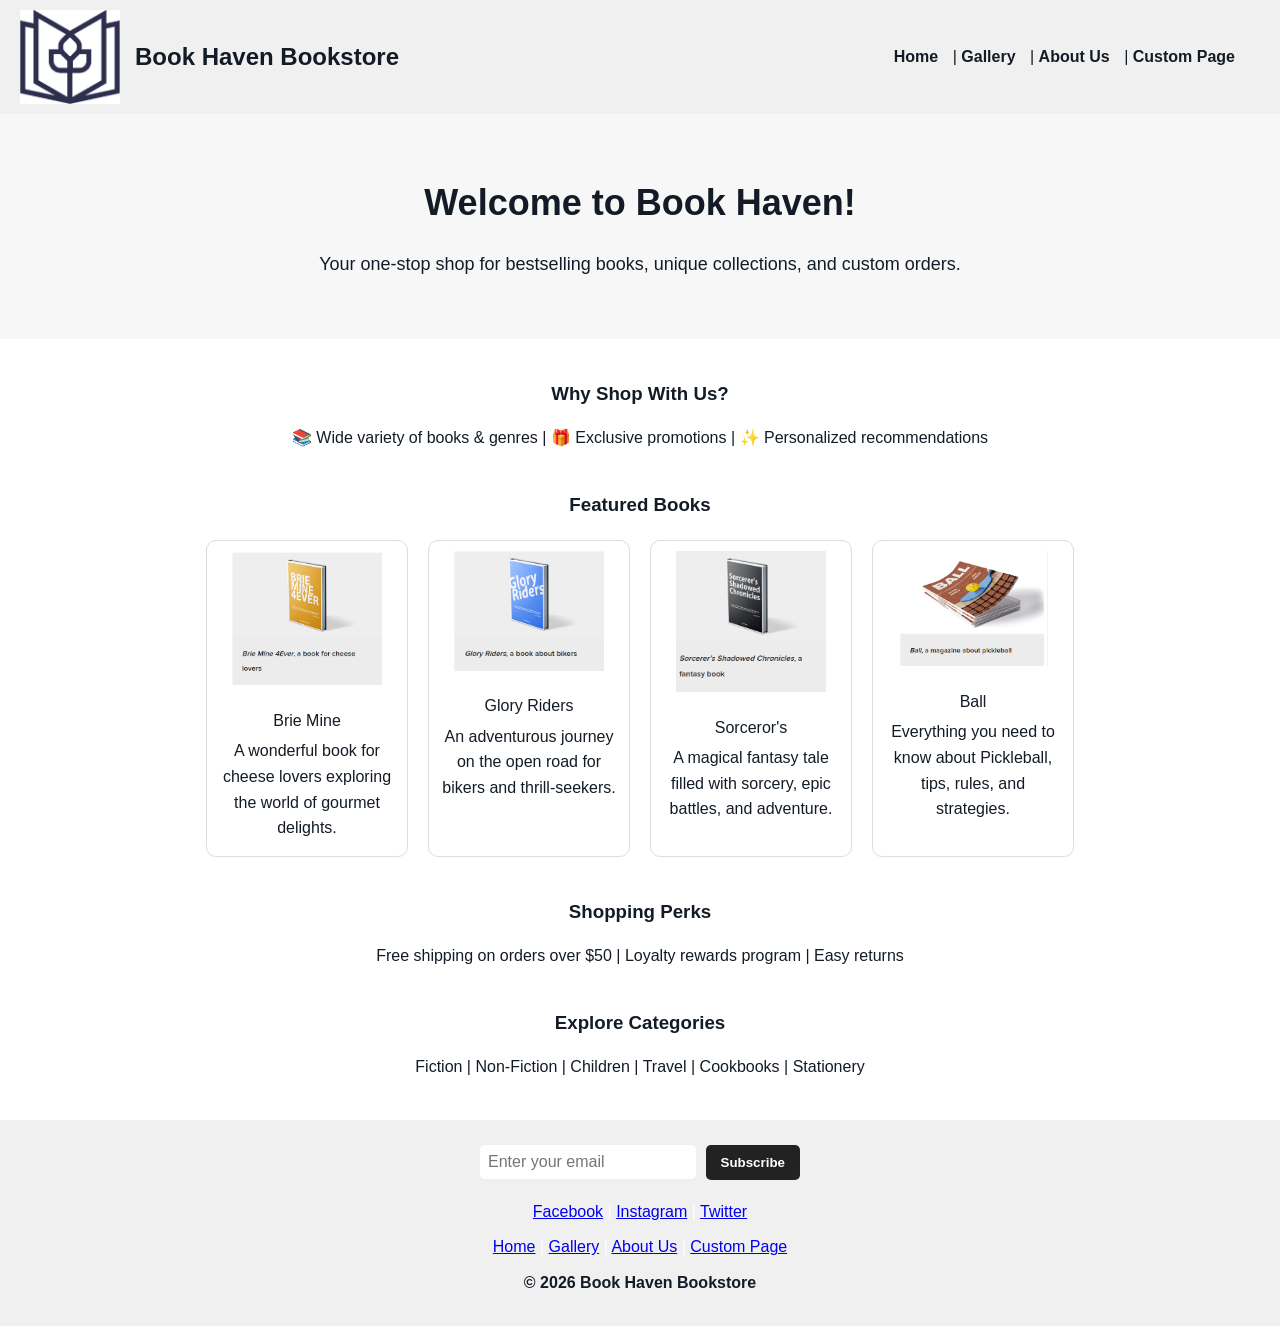
<file: index.html>
<!DOCTYPE html>
<html lang="en">
<head>
<meta charset="UTF-8">
<meta name="viewport" content="width=device-width, initial-scale=1.0">
<title>Book Haven - Home</title>
<link rel="stylesheet" href="styles.css">
<style>
    body {
        font-family: Arial, sans-serif;
        margin: 0;
        padding: 0;
    }

    /* Hero Banner */
    .hero-banner {
        background-color: #f7f7f7;
        text-align: center;
        padding: 40px 20px;
    }
    .hero-banner h2 {
        color: #131C26;
        font-size: 36px;
        margin-bottom: 10px;
    }
    .hero-banner p {
        font-size: 18px;
        margin-bottom: 20px;
    }

    /* Highlight Sections */
    .highlight-section {
        text-align: center;
        margin: 40px 20px;
    }

    /* Product Grid */
    .product-grid {
        display: flex;
        flex-wrap: wrap;
        justify-content: center;
        gap: 20px;
        margin-top: 20px;
    }
    .product-card {
        text-align: center;
        padding: 10px;
        border: 1px solid #ddd;
        border-radius: 10px;
        width: 180px;
    }
    .product-card img {
        width: 150px;
        height: auto;
        margin-bottom: 10px;
    }
    .product-card p {
        margin: 5px 0;
    }

    /* Footer */
    footer input, footer button {
        padding: 5px 10px;
        margin-top: 5px;
    }
</style>
</head>
<body>

<!-- Header -->
<header style="display: flex; justify-content: space-between; align-items: center; padding: 10px 20px; background-color: #f0f0f0;">
    <div style="display: flex; align-items: center;">
        <img src="book-haven-logo.png" alt="Book Haven Logo" width="100" style="margin-right: 15px;">
        <h1 style="font-size: 24px; color: #131C26; margin: 0;">Book Haven Bookstore</h1>
    </div>
    <div>
        <nav style="display: inline-block; margin-right: 15px;">
            <a href="index.html">Home</a> |
            <a href="gallery.html">Gallery</a> |
            <a href="about.html">About Us</a> |
            <a href="custom.html">Custom Page</a>
        </nav>
    </div>
</header>

<!-- Hero Banner -->
<div class="hero-banner">
    <h2>Welcome to Book Haven!</h2>
    <p>Your one-stop shop for bestselling books, unique collections, and custom orders.</p>
</div>

<!-- Highlights -->
<div class="highlight-section">
    <h3>Why Shop With Us?</h3>
    <p>📚 Wide variety of books & genres | 🎁 Exclusive promotions | ✨ Personalized recommendations</p>
</div>

<!-- Featured Products -->
<div class="highlight-section">
    <h3>Featured Books</h3>
    <div class="product-grid">
        <div class="product-card">
            <img src="brie-mine.png" alt="brie mine book" width="150"><br>
        <p>Brie Mine</p>
          <p>A wonderful book for cheese lovers exploring the world of gourmet delights.</p>
        </div>
        <div class="product-card">
            <img src="glory-riders.png" alt="glory riders book" width="150"><br>
        <p>Glory Riders</p>
            <p>An adventurous journey on the open road for bikers and thrill-seekers.</p>
        </div>
        <div class="product-card">
            <img src="sorcerors.png" alt="sorcerors book" width="150"><br>
        <p>Sorceror's</p>
            <p>A magical fantasy tale filled with sorcery, epic battles, and adventure.</p>
        </div>
        <div class="product-card">
            <img src="ball.png" alt="ball book" width="150"><br>
        <p>Ball</p>
            <p>Everything you need to know about Pickleball, tips, rules, and strategies.</p>
        </div>
    </div>
</div>

<!-- Shopping Perks Section -->
<div class="highlight-section">
    <h3>Shopping Perks</h3>
    <p>Free shipping on orders over $50 | Loyalty rewards program | Easy returns</p>
</div>

<!-- Categories -->
<div class="highlight-section">
    <h3>Explore Categories</h3>
    <p>Fiction | Non-Fiction | Children | Travel | Cookbooks | Stationery</p>
</div>

<footer style="text-align:center; padding:20px; background:#f0f0f0;">
    <div style="margin-bottom:10px;">
        <input type="email" id="newsletterEmail" placeholder="Enter your email">
        <button id="subscribeBtn">Subscribe</button>
    </div>
    <div style="margin-bottom:10px;">
        <a href="#" target="_blank">Facebook</a> |
        <a href="#" target="_blank">Instagram</a> |
        <a href="#" target="_blank">Twitter</a>
    </div>
    <div>
        <a href="index.html">Home</a> |
        <a href="gallery.html">Gallery</a> |
        <a href="about.html">About Us</a> |
        <a href="custom.html">Custom Page</a>
    </div>
    <p style="margin-top:10px; color:#131C26; font-weight:bold;">© 2026 Book Haven Bookstore</p>
</footer>

<!-- Subscribe Script -->
<script>
document.addEventListener("DOMContentLoaded", function() {
    const subscribeBtn = document.getElementById("subscribeBtn");
    const newsletterInput = document.getElementById("newsletterEmail");

    if(subscribeBtn && newsletterInput) {
        subscribeBtn.addEventListener("click", function() {
            const email = newsletterInput.value.trim();
            if(email === "") {
                alert("Please enter your email before subscribing.");
                return;
            }
            alert(`Thank you for subscribing, ${email}!`);
            localStorage.setItem("subscribedEmail", email);
            newsletterInput.value = "";
        });
    }
});
</script>

</body>
</html>
</file>
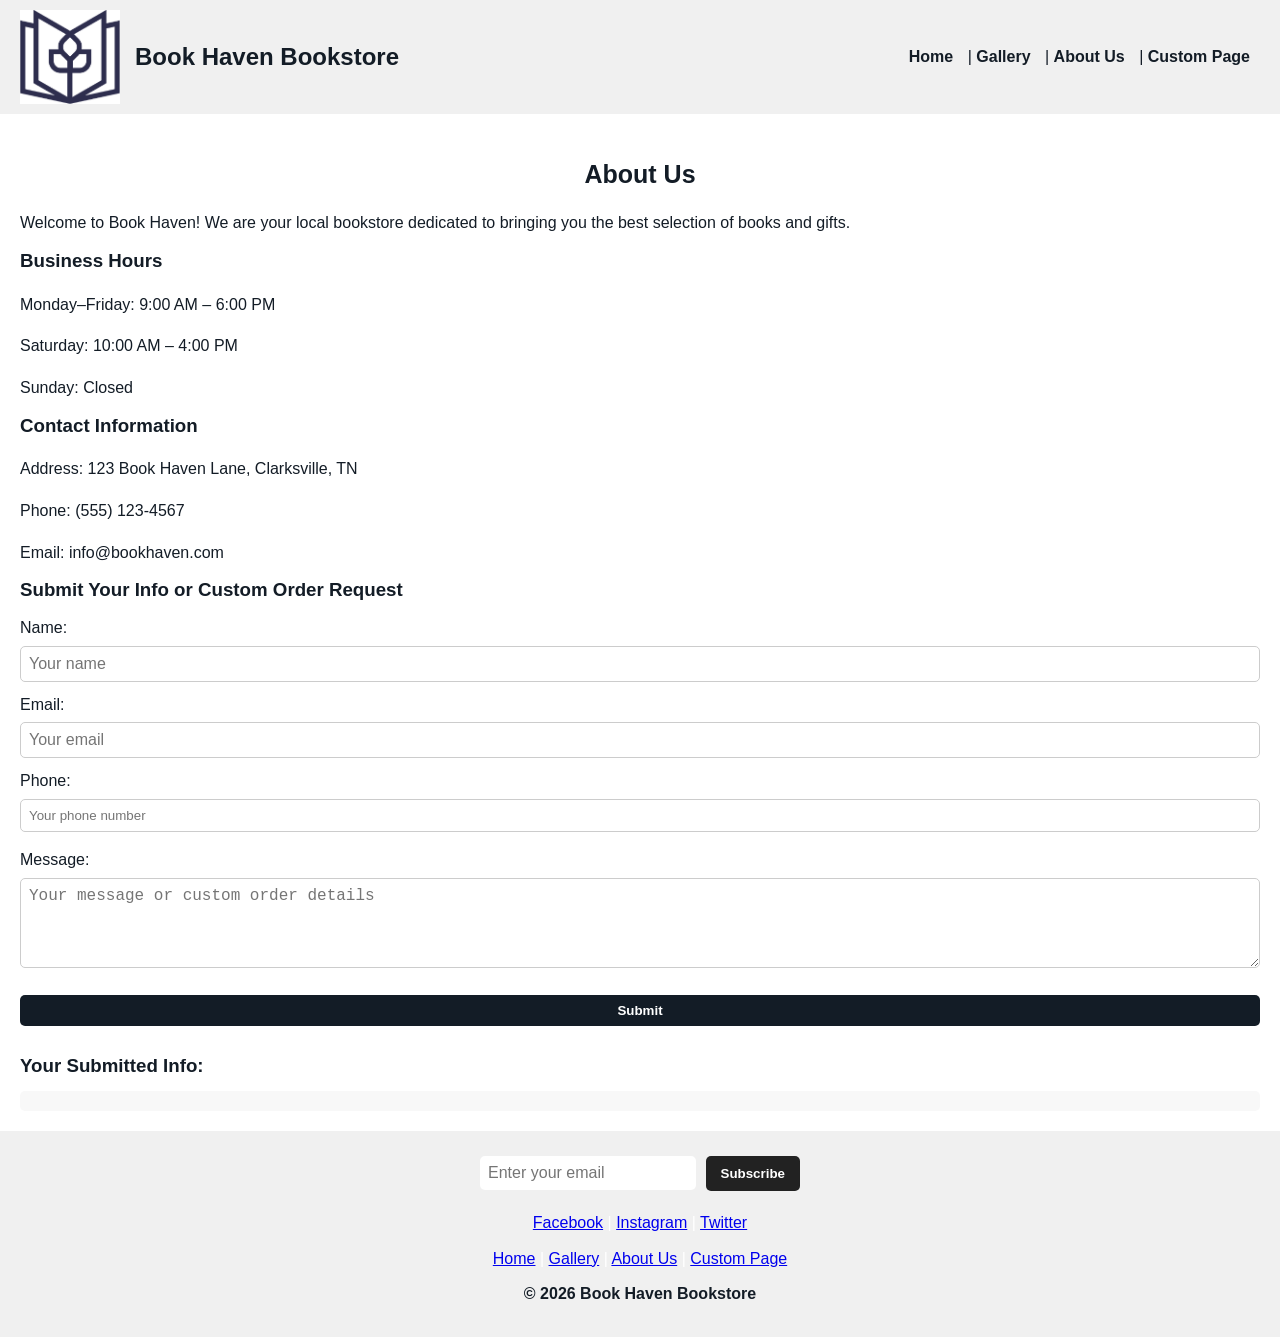
<file: about.html>
<!DOCTYPE html>
<html lang="en">
<head>
<meta charset="UTF-8">
<meta name="viewport" content="width=device-width, initial-scale=1.0">
<title>Book Haven - About Us</title>
<link rel="stylesheet" href="styles.css">
<style>
    main { padding: 20px; }
    form input, form textarea, form button {
        width: 100%; padding: 8px; margin-top: 5px; margin-bottom: 15px;
        border-radius: 5px; border: 1px solid #ccc; box-sizing: border-box;
    }
    form button { background-color: #131C26; color: white; border: none; cursor: pointer; }
    form button:hover { background-color: #444; }
    #submittedInfo { background-color: #f8f8f8; padding: 10px; border-radius: 5px; }
    footer input, footer button { padding: 8px; border-radius: 5px; border: 1px solid #ccc; margin-right: 5px; }
    footer button { background-color: #131C26; color: white; border: none; cursor: pointer; }
    footer button:hover { background-color: #444; }
</style>
</head>
<body>

<header style="display:flex; justify-content:space-between; align-items:center; padding:10px 20px; background:#f0f0f0;">
    <div style="display:flex; align-items:center;">
        <img src="book-haven-logo.png" alt="Book Haven Logo" width="100" style="margin-right:15px;">
        <h1 style="font-size:24px; color:#131C26; margin:0;">Book Haven Bookstore</h1>
    </div>
    <nav>
        <a href="index.html">Home</a> |
        <a href="gallery.html">Gallery</a> |
        <a href="about.html">About Us</a> |
        <a href="custom.html">Custom Page</a>
    </nav>
</header>

<main>
    <h2>About Us</h2>
    <p>Welcome to Book Haven! We are your local bookstore dedicated to bringing you the best selection of books and gifts.</p>

    <h3>Business Hours</h3>
    <p>Monday–Friday: 9:00 AM – 6:00 PM</p>
    <p>Saturday: 10:00 AM – 4:00 PM</p>
    <p>Sunday: Closed</p>

    <h3>Contact Information</h3>
    <p>Address: 123 Book Haven Lane, Clarksville, TN</p>
    <p>Phone: (555) 123-4567</p>
    <p>Email: info@bookhaven.com</p>

    <h3>Submit Your Info or Custom Order Request</h3>
    <form id="customerForm">
        <label for="customerName">Name:</label>
        <input type="text" id="customerName" placeholder="Your name" required>

        <label for="customerEmail">Email:</label>
        <input type="email" id="customerEmail" placeholder="Your email" required>

        <label for="customerPhone">Phone:</label>
        <input type="tel" id="customerPhone" placeholder="Your phone number">

        <label for="customerMessage">Message:</label>
        <textarea id="customerMessage" rows="4" placeholder="Your message or custom order details" required></textarea>

        <button type="submit">Submit</button>
    </form>

    <h3>Your Submitted Info:</h3>
    <div id="submittedInfo"></div>
</main>

<footer style="text-align:center; padding:20px; background:#f0f0f0;">
    <div style="margin-bottom:10px;">
        <input type="email" id="newsletterEmail" placeholder="Enter your email">
        <button id="subscribeBtn">Subscribe</button>
    </div>
    <div style="margin-bottom:10px;">
        <a href="#" target="_blank">Facebook</a> |
        <a href="#" target="_blank">Instagram</a> |
        <a href="#" target="_blank">Twitter</a>
    </div>
    <div>
        <a href="index.html">Home</a> |
        <a href="gallery.html">Gallery</a> |
        <a href="about.html">About Us</a> |
        <a href="custom.html">Custom Page</a>
    </div>
    <p style="margin-top:10px; color:#131C26; font-weight:bold;">© 2026 Book Haven Bookstore</p>
</footer>

<script>
document.addEventListener("DOMContentLoaded", function() {
    // Customer Form
    const form = document.getElementById("customerForm");
    const display = document.getElementById("submittedInfo");

    if(localStorage.getItem("customerData")) {
        const saved = JSON.parse(localStorage.getItem("customerData"));
        display.innerHTML = `
            <p><strong>Name:</strong> ${saved.name}</p>
            <p><strong>Email:</strong> ${saved.email}</p>
            <p><strong>Phone:</strong> ${saved.phone}</p>
            <p><strong>Message:</strong> ${saved.message}</p>
        `;
    }

    form.addEventListener("submit", function(e) {
        e.preventDefault();
        const data = {
            name: document.getElementById("customerName").value.trim(),
            email: document.getElementById("customerEmail").value.trim(),
            phone: document.getElementById("customerPhone").value.trim(),
            message: document.getElementById("customerMessage").value.trim()
        };
        localStorage.setItem("customerData", JSON.stringify(data));
        display.innerHTML = `
            <p><strong>Name:</strong> ${data.name}</p>
            <p><strong>Email:</strong> ${data.email}</p>
            <p><strong>Phone:</strong> ${data.phone}</p>
            <p><strong>Message:</strong> ${data.message}</p>
        `;
        form.reset();
    });

    // Subscribe button
    document.getElementById("subscribeBtn").addEventListener("click", function() {
        const email = document.getElementById("newsletterEmail").value.trim();
        if(email === "") { alert("Please enter your email before subscribing."); return; }
        alert(`Thank you for subscribing, ${email}!`);
        localStorage.setItem("subscribedEmail", email);
        document.getElementById("newsletterEmail").value = "";
    });
});
</script>

</body>
</html>
</file>
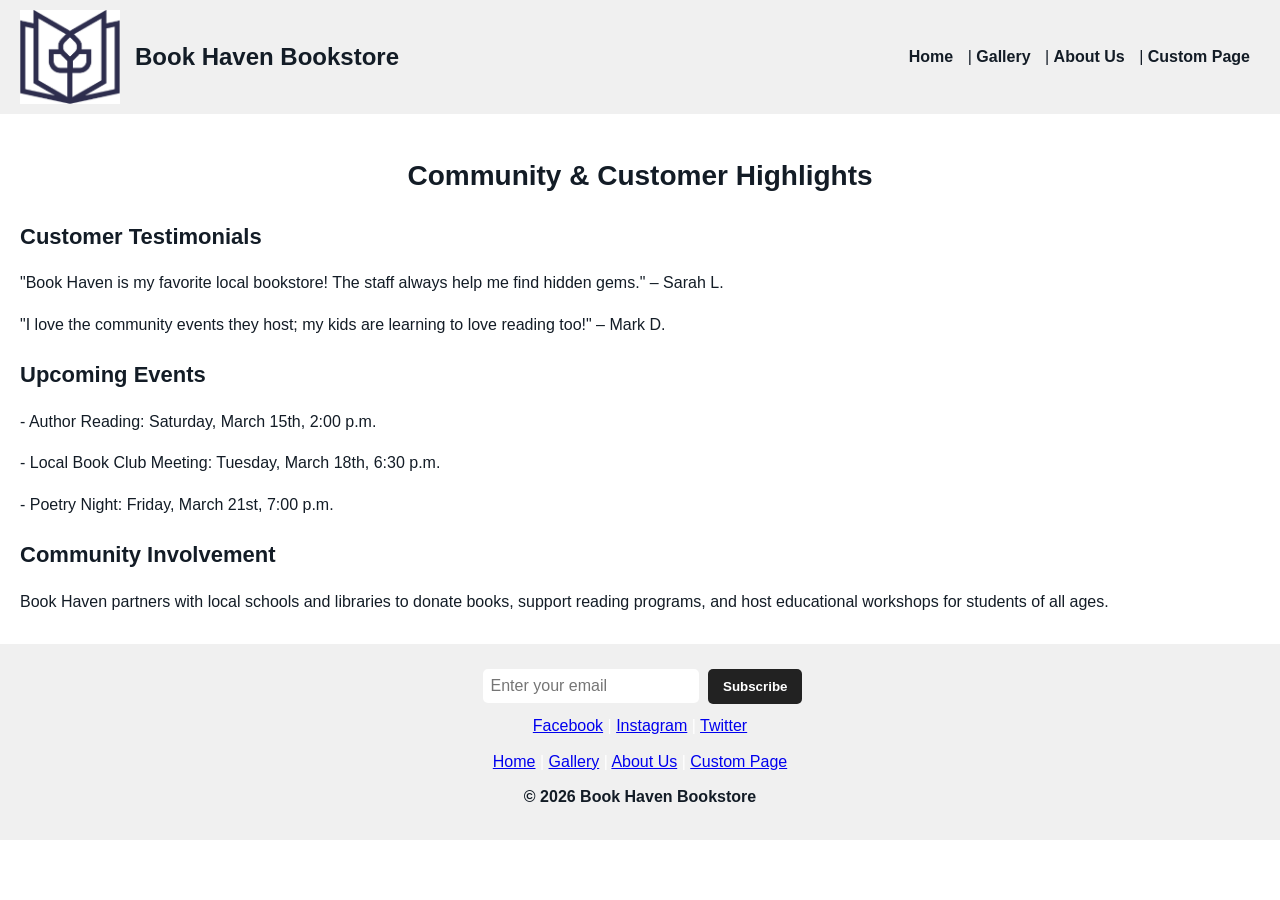
<file: custom.html>
<!DOCTYPE html>
<html lang="en">
<head>
<meta charset="UTF-8">
<meta name="viewport" content="width=device-width, initial-scale=1.0">
<title>Book Haven - Custom Page</title>
<link rel="stylesheet" href="styles.css">
<style>
    main {
        padding: 20px;
    }
    .title {
        font-size: 28px;
        color: #131C26;
        text-align: center;
        margin-bottom: 20px;
    }
    .subtitle {
        font-size: 22px;
        color: #131C26;
        margin-top: 20px;
        margin-bottom: 10px;
    }
    .body-large {
        font-size: 16px;
        margin-bottom: 10px;
    }
    footer {
        text-align: center;
        padding: 20px;
        background-color: #f0f0f0;
    }
    footer input, footer button {
        padding: 8px;
        margin: 5px;
        border-radius: 5px;
        border: 1px solid #ccc;
    }
    footer button {
        background-color: #131C26;
        color: #fff;
        border: none;
        cursor: pointer;
    }
    footer button:hover {
        background-color: #444;
    }
</style>
</head>
<body>

<!-- Header -->
<header style="display: flex; justify-content: space-between; align-items: center; padding: 10px 20px; background-color: #f0f0f0;">
    <div style="display: flex; align-items: center;">
        <img src="book-haven-logo.png" alt="book haven logo" width="100" style="margin-right: 15px;">
        <h1 style="font-size: 24px; color: #131C26; margin: 0;">Book Haven Bookstore</h1>
    </div>
    <nav>
        <a href="index.html">Home</a> |
        <a href="gallery.html">Gallery</a> |
        <a href="about.html">About Us</a> |
        <a href="custom.html">Custom Page</a>
    </nav>
</header>

<!-- Main Content -->
<main>
    <h2 class="title">Community & Customer Highlights</h2>

    <h3 class="subtitle">Customer Testimonials</h3>
    <p class="body-large">"Book Haven is my favorite local bookstore! The staff always help me find hidden gems." – Sarah L.</p>
    <p class="body-large">"I love the community events they host; my kids are learning to love reading too!" – Mark D.</p>

    <h3 class="subtitle">Upcoming Events</h3>
    <p class="body-large">- Author Reading: Saturday, March 15th, 2:00 p.m.</p>
    <p class="body-large">- Local Book Club Meeting: Tuesday, March 18th, 6:30 p.m.</p>
    <p class="body-large">- Poetry Night: Friday, March 21st, 7:00 p.m.</p>

    <h3 class="subtitle">Community Involvement</h3>
    <p class="body-large">Book Haven partners with local schools and libraries to donate books, support reading programs, and host educational workshops for students of all ages.</p>
</main>

<!-- Footer -->
<footer>
    <!-- Subscribe -->
    <div>
        <input type="email" id="newsletterEmail" placeholder="Enter your email">
        <button id="subscribeBtn">Subscribe</button>
    </div>

    <!-- Social Media -->
    <div style="margin-bottom: 10px;">
        <a href="#" target="_blank">Facebook</a> |
        <a href="#" target="_blank">Instagram</a> |
        <a href="#" target="_blank">Twitter</a>
    </div>

    <!-- Navigation -->
    <div>
        <a href="index.html">Home</a> |
        <a href="gallery.html">Gallery</a> |
        <a href="about.html">About Us</a> |
        <a href="custom.html">Custom Page</a>
    </div>

    <p class="caption" style="margin-top: 10px; color:#131C26; font-weight:bold;">© 2026 Book Haven Bookstore</p>
</footer>

<script>
document.addEventListener("DOMContentLoaded", function() {
    const subscribeBtn = document.getElementById("subscribeBtn");
    subscribeBtn.addEventListener("click", function() {
        alert("Thank you for subscribing!");
    });
});
</script>

</body>
</html>
</file>
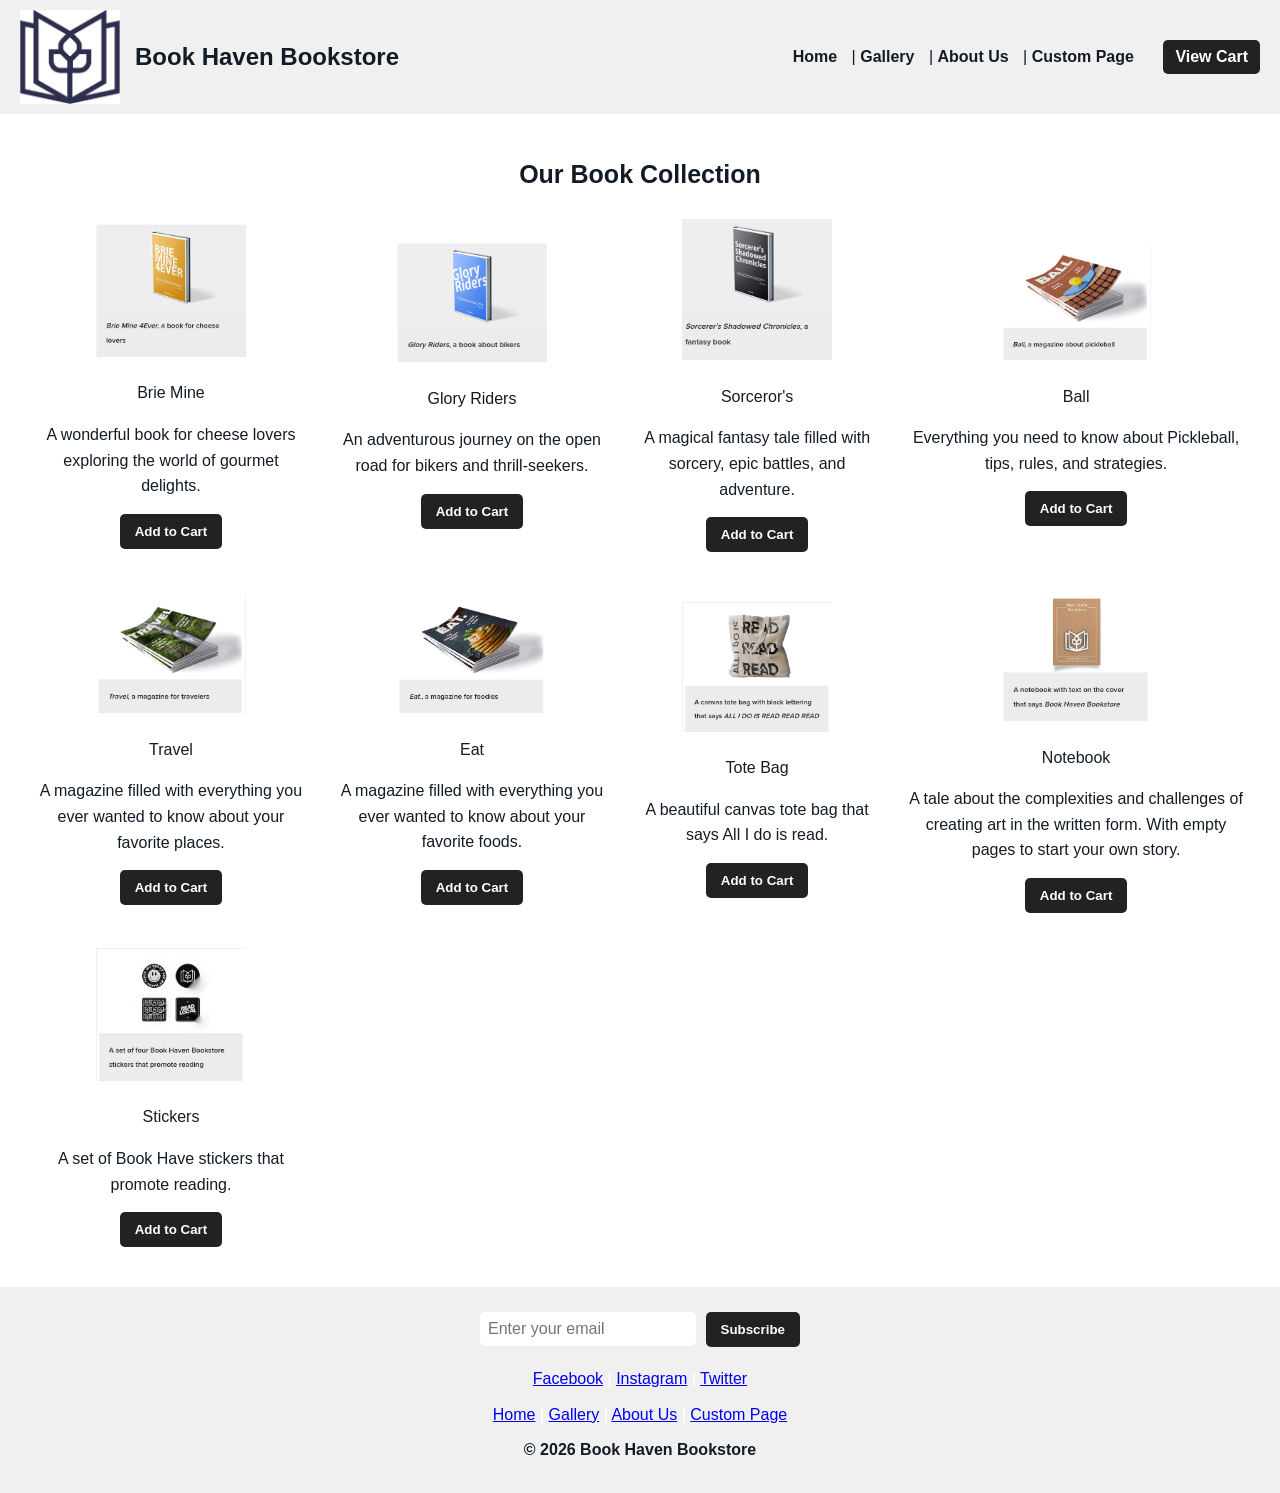
<file: gallery.html>
<!DOCTYPE html>
<html lang="en">
<head>
<meta charset="UTF-8">
<meta name="viewport" content="width=device-width, initial-scale=1.0">
<title>Book Haven - Gallery</title>
<link rel="stylesheet" href="styles.css">

<style>
/* Modal styles */
.modal {
    display: none; /* Hidden by default */
    position: fixed;
    z-index: 1000;
    left: 0;
    top: 0;
    width: 100%;
    height: 100%;
    overflow: auto;
    background-color: rgba(0,0,0,0.5);
}

.modal-content {
    background-color: #fff;
    margin: 10% auto;
    padding: 20px;
    border-radius: 10px;
    width: 90%;
    max-width: 400px;
    text-align: center;
    position: relative;
}

.close {
    position: absolute;
    right: 15px;
    top: 10px;
    font-size: 28px;
    font-weight: bold;
    cursor: pointer;
}

.close:hover {
    color: #0074D9;
}

#cartModal button {
    background-color: #222;
    color: #fff;
    padding: 8px 12px;
    border: none;
    border-radius: 5px;
    cursor: pointer;
    margin: 5px;
}

#cartModal button:hover {
    background-color: #444;
}
</style>
</head>
<body>

<!-- Header -->
<header style="display: flex; justify-content: space-between; align-items: center; padding: 10px 20px; background-color: #f0f0f0;">
    <div style="display: flex; align-items: center;">
        <img src="book-haven-logo.png" alt="book haven logo" width="100" style="margin-right: 15px;">
        <h1 style="font-size: 24px; color: #131C26; margin: 0;">Book Haven Bookstore</h1>
    </div>
    <div>
        <nav style="display: inline-block; margin-right: 15px;">
            <a href="index.html">Home</a> |
            <a href="gallery.html">Gallery</a> |
            <a href="about.html">About Us</a> |
            <a href="custom.html">Custom Page</a>
        </nav>
        <button id="viewCart">View Cart</button>
    </div>
</header>

<main>
<h2 class="title">Our Book Collection</h2>

<table>
<tr>
    <td data-price="12.99">
        <img src="brie-mine.png" alt="brie mine book" width="150"><br>
        <p>Brie Mine</p>
       <p>A wonderful book for cheese lovers exploring the world of gourmet delights.</p>
        </div>
        <div class="product-card">
       <button class="add-to-cart body-strong" data-item="brie mine">Add to Cart</button>
    </td>
    <td data-price="9.99">
        <img src="glory-riders.png" alt="glory riders book" width="150"><br>
        <p>Glory Riders</p>
         <p>An adventurous journey on the open road for bikers and thrill-seekers.</p>
        </div>
        <div class="product-card">
         <button class="add-to-cart body-strong" data-item="glory riders">Add to Cart</button>
    </td>
    <td data-price="11.99">
        <img src="sorcerors.png" alt="sorcerors book" width="150"><br>
        <p>Sorceror's</p>
         <p>A magical fantasy tale filled with sorcery, epic battles, and adventure.</p>
        </div>
        <div class="product-card">
         <button class="add-to-cart body-strong" data-item="sorcerors">Add to Cart</button>
    </td>
    <td data-price="10.99">
        <img src="ball.png" alt="ball book" width="150"><br>
        <p>Ball</p>
        <p>Everything you need to know about Pickleball, tips, rules, and strategies.</p>
        </div>
        <div class="product-card">
        <button class="add-to-cart body-strong" data-item="ball">Add to Cart</button>
    </td>
</tr>
<tr>
    <td data-price="8.99">
        <img src="travel.png" alt="travel book" width="150"><br>
        <p>Travel</p>
       <p>A magazine filled with everything you ever wanted to know about your favorite places.</p>
        </div>
        <div class="product-card">
       <button class="add-to-cart body-strong" data-item="travel">Add to Cart</button>
    </td>
    <td data-price="7.99">
        <img src="eat.png" alt="eat book" width="150"><br>
        <p>Eat</p>
       <p>A magazine filled with everything you ever wanted to know about your favorite foods.</p>
        </div>
        <div class="product-card">
       <button class="add-to-cart body-strong" data-item="eat">Add to Cart</button>
    </td>
    <td data-price="13.99">
        <img src="tote.png" alt="tote book" width="150"><br>
        <p>Tote Bag</p>
        <p>A beautiful canvas tote bag that says All I do is read.</p>
        </div>
        <div class="product-card">
        <button class="add-to-cart body-strong" data-item="tote">Add to Cart</button>
    </td>
    <td data-price="14.99">
        <img src="notebook.png" alt="notebook book" width="150"><br>
        <p>Notebook</p>
        <p>A tale about the complexities and challenges of creating art in the written form. With empty pages to start your own story.</p>
        </div>
        <div class="product-card">
        <button class="add-to-cart body-strong" data-item="notebook">Add to Cart</button>
    </td>
</tr>
<tr>
    <td data-price="3.99">
        <img src="stickers.png" alt="stickers" width="150"><br>
        <p>Stickers</p>
        <p>A set of Book Have stickers that promote reading.</p>
        </div>
        <div class="product-card">
        <button class="add-to-cart body-strong" data-item="stickers">Add to Cart</button>
    </td>
</tr>
</table>
</main>

<!-- Cart Modal -->
<div id="cartModal" class="modal">
<div class="modal-content">
<span class="close">&times;</span>
<h2>Your Shopping Cart</h2>
<ul id="cartItems"></ul>
<button id="clearCart">Clear Cart</button>
<button id="processOrder">Process Order</button>
</div>
</div>

<!-- Cart Script -->
<script>
document.addEventListener("DOMContentLoaded", function() {
    let cart = JSON.parse(sessionStorage.getItem('cart')) || [];

    const addToCartButtons = document.querySelectorAll(".add-to-cart");
    const cartModal = document.getElementById("cartModal");
    const cartItems = document.getElementById("cartItems");
    const viewCart = document.getElementById("viewCart");
    const closeModal = document.querySelector(".close");
    const clearCartBtn = document.getElementById("clearCart");
    const processOrderBtn = document.getElementById("processOrder");

    // Add to cart
    addToCartButtons.forEach(button => {
        button.addEventListener("click", function() {
            const itemName = this.dataset.item;
            const itemPrice = this.closest('td').dataset.price;
            cart.push({ name: itemName, price: itemPrice });
            sessionStorage.setItem('cart', JSON.stringify(cart));
            alert(`"${itemName}" added to the cart.`);
        });
    });

    // View cart modal
    viewCart.addEventListener("click", function() {
        cartItems.innerHTML = "";
        if(cart.length === 0) {
            cartItems.innerHTML = "<li>Your cart is empty.</li>";
        } else {
            cart.forEach((item, index) => {
                const li = document.createElement("li");
                li.textContent = `${index + 1}. ${item.name} - $${item.price}`;
                cartItems.appendChild(li);
            });
        }
        cartModal.style.display = "block";
    });

    // Close modal
    closeModal.addEventListener("click", function() {
        cartModal.style.display = "none";
    });

    window.addEventListener("click", function(event) {
        if(event.target === cartModal) cartModal.style.display = "none";
    });

    clearCartBtn.addEventListener("click", function() {
        cart = [];
        sessionStorage.setItem('cart', JSON.stringify(cart));
        cartItems.innerHTML = "<li>Your cart is empty.</li>";
    });

    processOrderBtn.addEventListener("click", function() {
        if(cart.length === 0) return;
        cart = [];
        sessionStorage.setItem('cart', JSON.stringify(cart));
        cartItems.innerHTML = "<li>Thank you for your order!</li>";
    });
});
</script>

<!-- Footer -->
<footer style="text-align:center; padding:20px; background:#f0f0f0;">
    <div style="margin-bottom:10px;">
        <input type="email" id="newsletterEmail" placeholder="Enter your email">
        <button id="subscribeBtn">Subscribe</button>
    </div>
    <div style="margin-bottom:10px;">
        <a href="#" target="_blank">Facebook</a> |
        <a href="#" target="_blank">Instagram</a> |
        <a href="#" target="_blank">Twitter</a>
    </div>
    <div>
        <a href="index.html">Home</a> |
        <a href="gallery.html">Gallery</a> |
        <a href="about.html">About Us</a> |
        <a href="custom.html">Custom Page</a>
    </div>
    <p style="margin-top:10px; color:#131C26; font-weight:bold;">© 2026 Book Haven Bookstore</p>
</footer>

<!-- Subscribe Script -->
<script>
document.addEventListener("DOMContentLoaded", function() {
    const subscribeBtn = document.getElementById("subscribeBtn");
    const newsletterInput = document.getElementById("newsletterEmail");

    if(subscribeBtn && newsletterInput) {
        subscribeBtn.addEventListener("click", function() {
            const email = newsletterInput.value.trim();
            if(email === "") {
                alert("Please enter your email before subscribing.");
                return;
            }
            alert(`Thank you for subscribing, ${email}!`);
            localStorage.setItem("subscribedEmail", email);
            newsletterInput.value = "";
        });
    }
});
</script>
</body>
</html>
</file>
<file: styles.css>
/* ===== GENERAL BODY STYLES ===== */
body {
    font-family: Calibri, sans-serif;
    font-size: 16px;
    color: #131C26;
    margin: 0;
    padding: 0;
    background-color: #ffffff;
    line-height: 1.6;
}

h1, h2, h3 {
    font-weight: bold;
    margin: 10px 0;
}

h1.title {
    font-size: 30px;
    color: #131C26;
    text-align: center;
}

h2 {
    font-size: 25px;
    text-align: center;
    margin-top: 20px;
}

p, li {
    font-size: 16px;
    margin-bottom: 10px;
}

/* Header links */
header nav a {
    color: #131C26;  /* dark text */
    text-decoration: none;
    font-weight: bold;
    font-size: 16px;
    margin-right: 10px;
}

header nav a:hover {
    color: #0074D9;
}

/* View Cart button */
#viewCart {
    background-color: #222;  /* black button */
    color: #fff;             /* white text */
    padding: 8px 12px;
    border-radius: 5px;
    border: none;
    cursor: pointer;
    font-weight: bold;
    font-size: 16px;
}

#viewCart:hover {
    background-color: #444;
}

/* ===== MAIN SECTIONS ===== */
main {
    padding: 20px;
}

section {
    margin-bottom: 30px;
}

.promo-banner {
    background-color: #ffcc00;
    padding: 10px;
    margin-bottom: 10px;
    border-radius: 5px;
    font-weight: bold;
}

/* ===== PRODUCT GRID ===== */
.product-grid {
    display: flex;
    flex-wrap: wrap;
    gap: 15px;
    justify-content: center;
}

.product {
    background-color: #fff;
    border: 1px solid #ddd;
    border-radius: 5px;
    padding: 10px;
    width: calc(33% - 10px);
    text-align: center;
}

.product img {
    max-width: 100%;
    height: auto;
    border-radius: 5px;
}

/* ===== GALLERY TABLE ===== */
table {
    margin: 0 auto;
    border-collapse: collapse;
}

td {
    padding: 15px;
    text-align: center;
}

td img {
    width: 150px;
    height: auto;
}

/* ===== BUTTONS (ALL PAGES) ===== */
button, #clearCart, #processOrder, #subscribeBtn {
    background-color: #222;  /* black button */
    color: #fff;
    padding: 10px 15px;
    border: none;
    border-radius: 5px;
    cursor: pointer;
    font-weight: bold;
    margin: 5px 0;
    transition: background-color 0.3s;
}

button:hover, #clearCart:hover, #processOrder:hover, #subscribeBtn:hover {
    background-color: #444;  /* slightly lighter dark on hover */
}

/* ===== ADD TO CART BUTTON SPECIFIC ===== */
.add-to-cart {
    background-color: #222;  /* black */
    color: #ffffff !important; /* force white text */
    padding: 10px 15px;
    border: none;
    border-radius: 5px;
    cursor: pointer;
    font-weight: bold;
    margin: 5px 0;
    transition: background-color 0.3s;
}

.add-to-cart:hover {
    background-color: #444;  /* slightly lighter black */
    color: #ffffff !important; /* keep text white on hover */
}

/* ===== FORM ELEMENTS ===== */
input[type="text"], input[type="email"], textarea {
    padding: 8px;
    border-radius: 5px;
    border: 1px solid #ccc;
    width: 100%;
    margin-bottom: 10px;
    font-size: 16px;
}

textarea {
    resize: vertical;
}

/* ===== LISTS ===== */
#highlights ul, #perks ul, #categories ul {
    list-style: disc inside;
    padding-left: 0;
}

#highlights li, #perks li, #categories li {
    margin-bottom: 5px;
}

/* ===== FOOTER ===== */
footer {
    background-color: #222;
    color: #fff;
    padding: 20px;
    text-align: center;
}

footer input[type="email"] {
    padding: 8px;
    border-radius: 5px;
    border: none;
    margin-right: 5px;
    width: 200px;
}

footer nav a {
    color: #fff;
    text-decoration: none;
    margin: 0 5px;
}

footer nav a:hover {
    text-decoration: underline;
}

footer .social-links a {
    color: #fff;
    text-decoration: none;
    margin: 0 5px;
}

footer .social-links a:hover {
    text-decoration: underline;
    
footer .caption {
    font-family: Arial, sans-serif;
    font-size: 11px;
    font-weight: bold;
    color: #131C26; /* dark gray / blackish for visibility */
    margin-top: 10px;


/* ===== Modal Styles ===== */
.modal {
    display: none; /* hidden by default */
    position: fixed; 
    z-index: 1000;
    left: 0;
    top: 0;
    width: 100%;
    height: 100%;
    overflow: auto;
    background-color: rgba(0,0,0,0.5); /* semi-transparent background */
}

.modal-content {
    background-color: #fff;
    margin: 10% auto;
    padding: 20px;
    border-radius: 10px;
    width: 90%;
    max-width: 500px;
    text-align: center;
}

.close {
    float: right;
    font-size: 28px;
    font-weight: bold;
    cursor: pointer;
}

.close:hover {
    color: #0074D9;
}

#cartModal button {
    background-color: #222;
    color: #fff;
    padding: 8px 12px;
    border: none;
    border-radius: 5px;
    cursor: pointer;
    margin: 5px;
}

#cartModal button:hover {
    background-color: #444;

}

/* ===== TYPOGRAPHY CLASSES ===== */
.title { font-family: Arial, sans-serif; font-size: 25px; font-weight: bold; text-align: center; margin-bottom: 15px; }
.subtitle { font-family: 'Comfortaa', sans-serif; font-size: 15px; font-weight: normal; color: #131C26; }
.body-large { font-family: Calibri, sans-serif; font-size: 20px; font-weight: normal; color: #131C26; }
.body-strong { font-family: Calibri, sans-serif; font-size: 16px; font-weight: bold; color: #131C26; }
.body { font-family: Calibri, sans-serif; font-size: 16px; font-weight: normal; color: #131C26; }
.caption { font-family: Arial, sans-serif; font-size: 11px; font-weight: bold; color: #fff; }

/* ===== RESPONSIVE ===== */
@media (max-width: 768px) {
    .product-grid {
        flex-direction: column;
        width: 100%;
    }

    .product {
        width: 100%;
    }

    header {
        flex-direction: column;
        text-align: center;
    }

    header nav {
        margin-top: 10px;
    }
}
</file>
